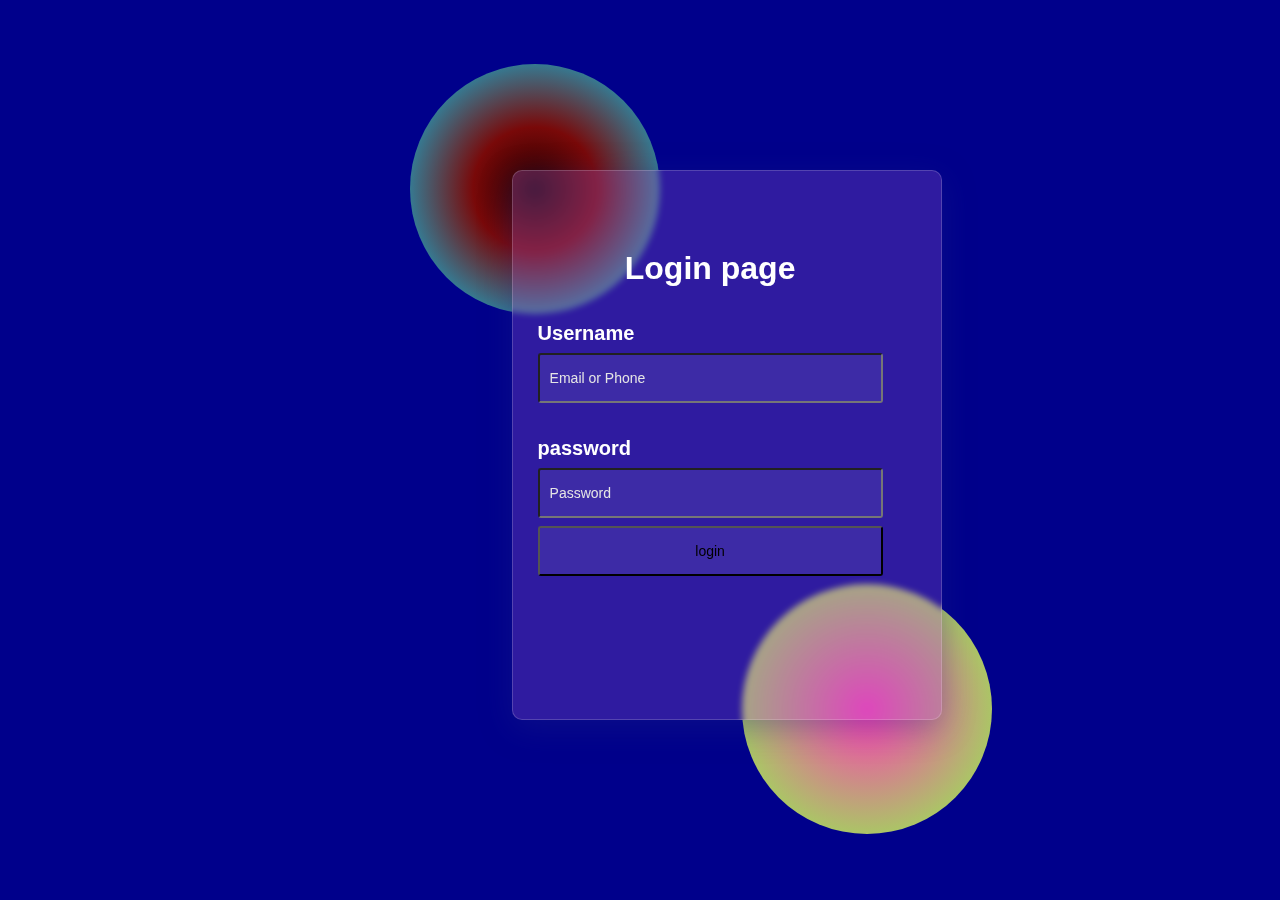
<file: glassmorphism.html>
<html>
<head>
	<style>
			*
			{
				margin:0%;
				padding:0%;
				box-sizing:border-box;
			}
			body
			{
				background-color:#00008B;
			}
			.circleone
			{
				height:250px;
				width:250px;
				background: radial-gradient(circle, rgba(251,63,180,1) 0%, rgba(138,252,70,1) 100%);
				border-radius:50%;
				transform:traslate;
				position:absolute;
				margin-left:58%;
				bottom:66px;
			}
			.circletwo
			{
				height:250px;
				width:250px;
				background: radial-gradient(circle, rgba(36,0,0,1) 0%, rgba(121,9,9,1) 35%, rgba(0,212,255,1) 100%);
				border-radius:50%;
				transform:traslate;
				position:absolute;
				margin-left:40%; 
				margin-left:32%;
				margin-top:5%;
			}
			.form
			{
				height:550;
				width:430;
				background: rgba( 156, 91, 207, 0.3 );
				box-shadow: 0 8px 32px 0 rgba( 31, 38, 135, 0.37 );
				backdrop-filter: blur( 3px );
				-webkit-backdrop-filter: blur( 3px );
				border-radius: 10px;
				border: 1px solid rgba( 255, 255, 255, 0.18 );
				transform:traslate;
				position:absolute;
				margin-left:40%;
				bottom:20%;
				border-radius:10px;
				
			}
			.formcontent
			{
				height:450px;
				width:345px;
				position:absolute;
				margin-left:40%;
				margin-left:42%;
				margin-top:250px;
				
			}
			h1
			{
				color:white;
				font-family:arial;
			}
			h2
			{
				color:white;
				font-family:arial;
				font-size:20px;
				margin-top:10%;
			}
			input{
			display: block;
			height: 50px;
			width: 100%;
			background-color: rgba(255,255,255,0.07);
			border-radius: 3px;
			padding: 0 10px;
			margin-top: 8px;
			font-size: 14px;
			font-weight: 300;
			border-box:none;
			}
			::placeholder{
			color: #e5e5e5;
			
			}
			 
	</style>



</head>
<body>
		
	<div class="circleone"></div>
	<div class="circletwo"></div>
	
	<div class="form"></div>
	<div class="formcontent" >
		<h1 align="center">Login page</h1>
		<h2>Username</h2>
		<input type="text" placeholder="Email or Phone">
		
		<h2 >password</h2>
		<input type="password" placeholder="Password">
		
		<input  type="submit" value="login">
		
	
	
	</div>



</body>
</html>
</file>
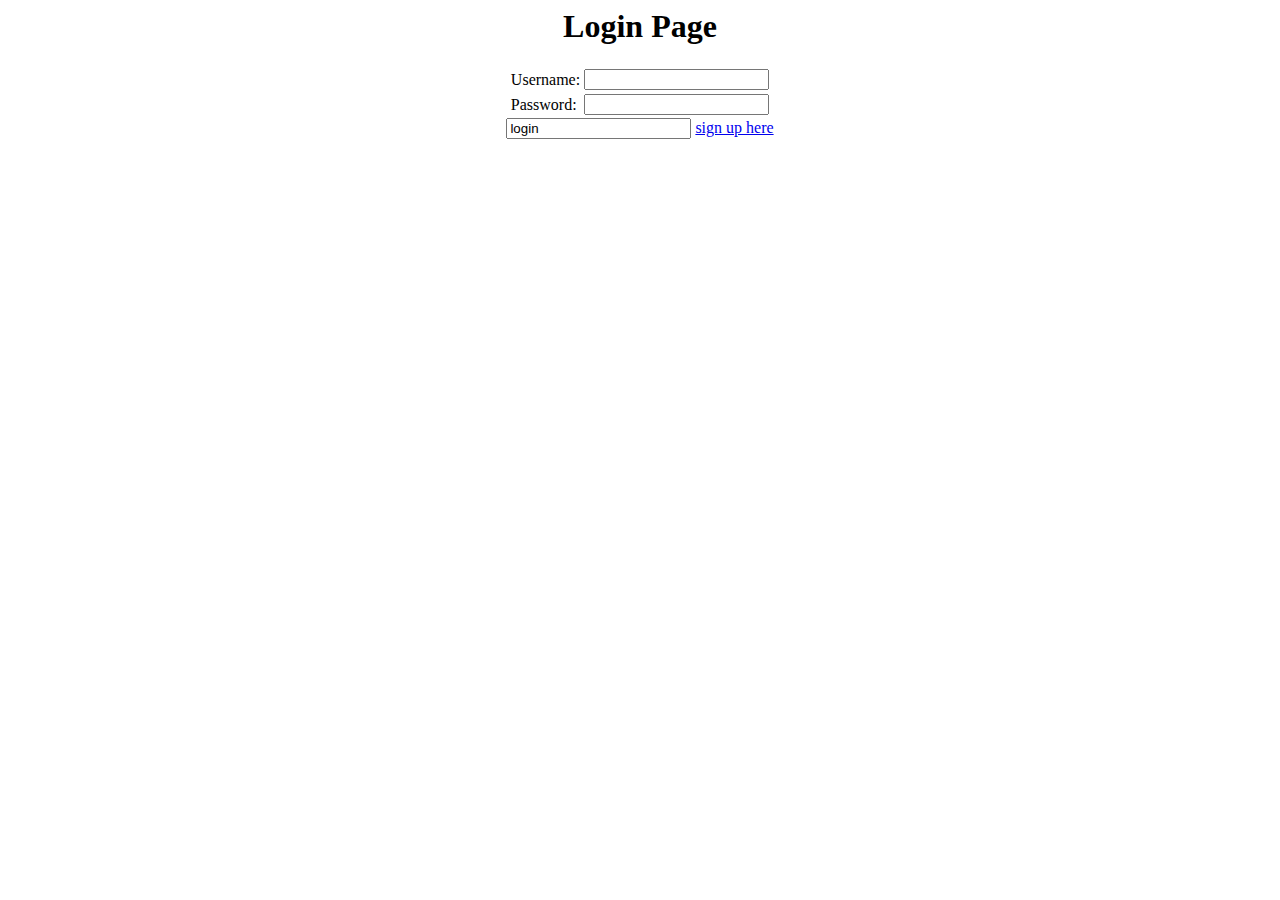
<file: login.html>
<html>
<head>
		<title>Login</title>
</head>
<body>
		<h1 align="center">Login Page</h1>

		<form align="center">
		
		<table align="center">
			<tr>
				<td>Username:</td>
				<td><input type="text"></td>
			</tr>

			<tr>
				<td>Password:</td>
				<td><input type="password"></td>
			</tr>


		</table>

				 <input type value="login"> 
				 <a href="sign up.html">sign up here</a>
		</form>
</body>
</html>
</file>
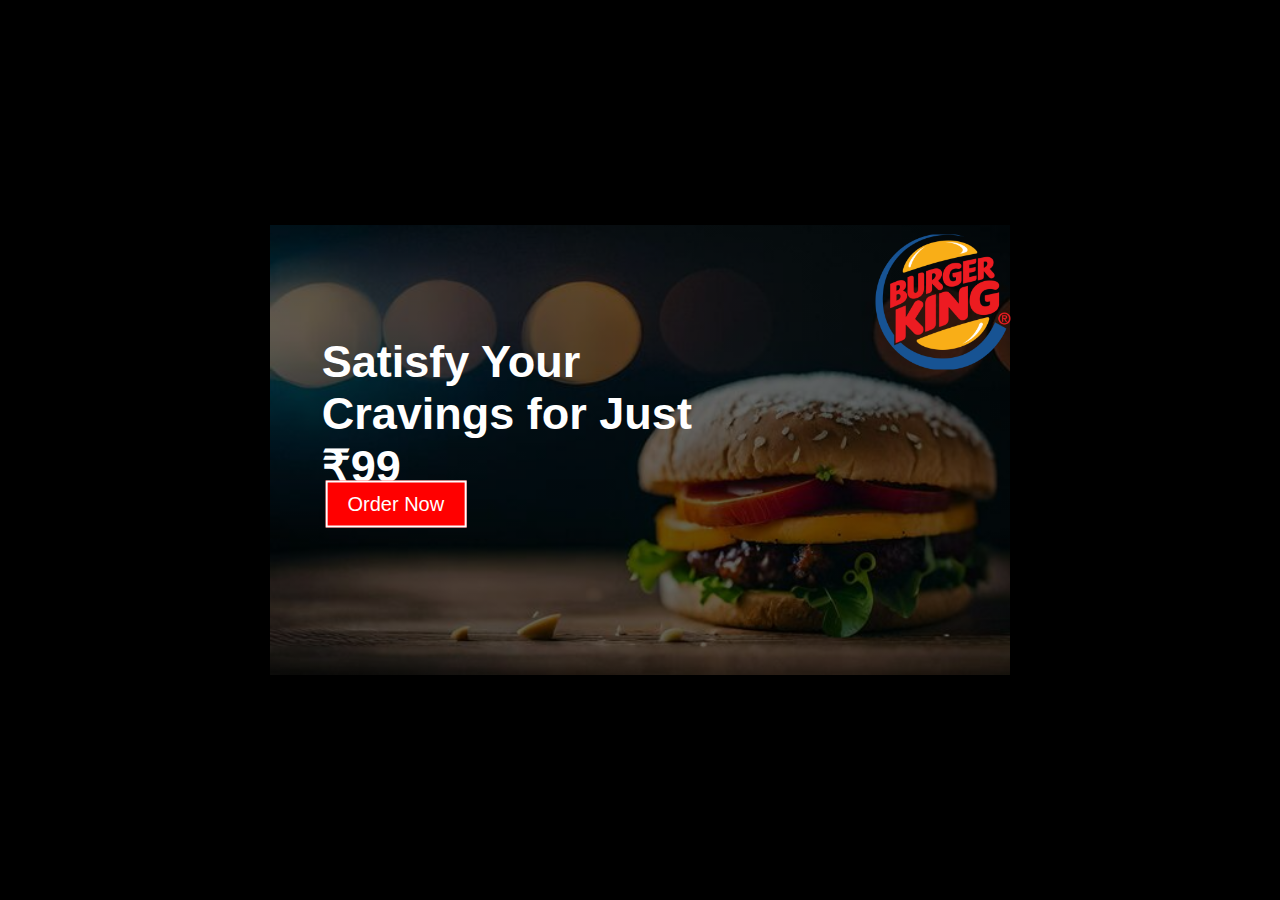
<file: burger king bananer/index .html>
<!DOCTYPE html>
<html lang="en">
<head>
    <link rel="stylesheet" href="style .css">
</head>
<body>
    
    <div class="box">
        <img src="images/logo.png">

        <h1>Satisfy Your Cravings for Just ₹99</h1>

        <a href="" class="button">Order Now</a>

    </div>



</body>
</html>
</file>
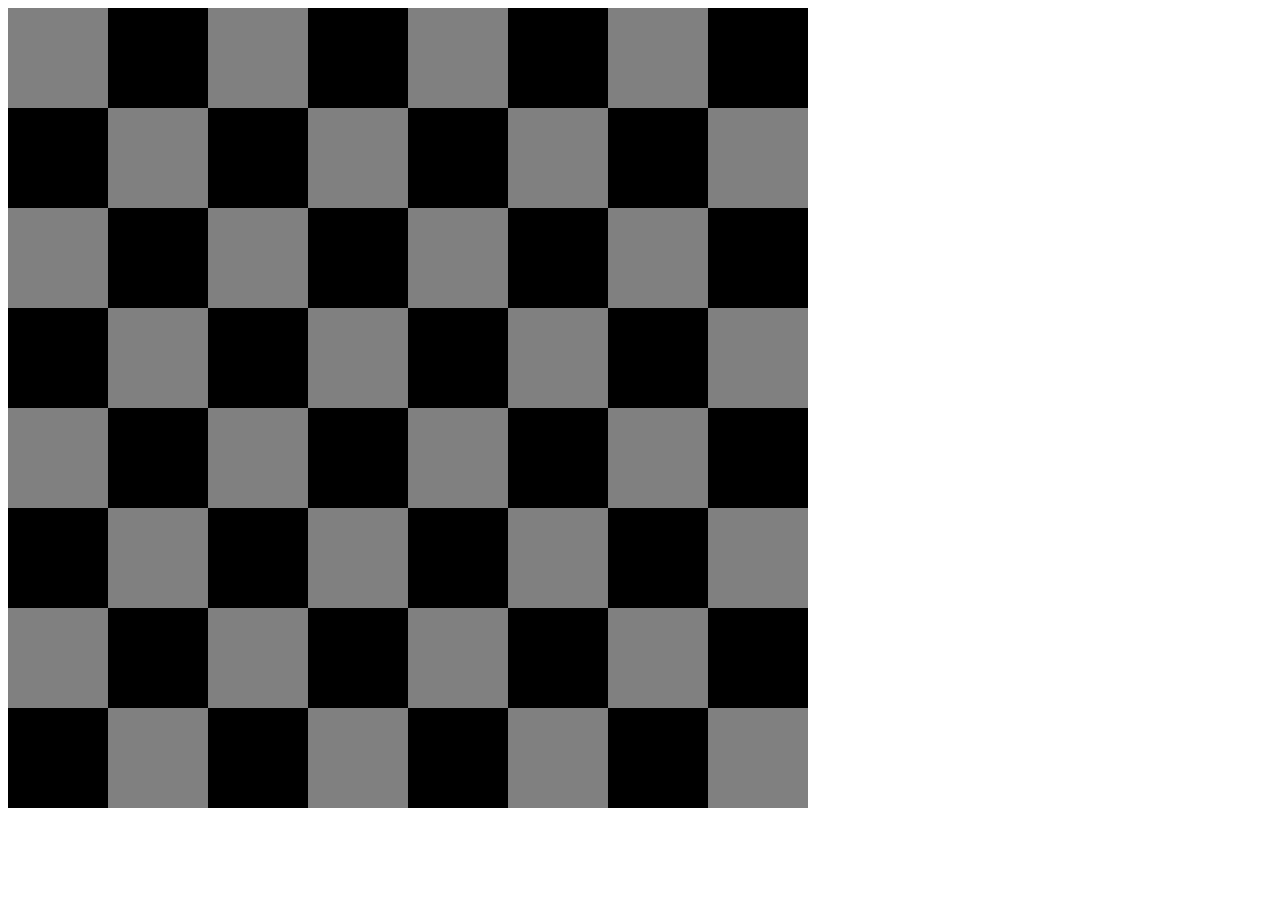
<file: chess/chess index .html>
<html>
<head>
		<link rel="stylesheet" href="chess style .css">


</head>
<body>
	<div class="one">
		<p class="gray"></p>
		<p class="black"></p>
		<p class="gray"></p>
		<p class="black"></p>
		<p class="gray"></p>
		<p class="black"></p>
		<p class="gray"></p>
		<p class="black"></p>
		 
	</div>
	
	<div class="two">
	
		<p class="black"></p>
		<p class="gray"></p>
		<p class="black"></p>
		<p class="gray"></p>
		<p class="black"></p>
		<p class="gray"></p>
		<p class="black"></p>
		<p class="gray"></p>
		 
	</div>
	
	<div class="one">
		<p class="gray"></p>
		<p class="black"></p>
		<p class="gray"></p>
		<p class="black"></p>
		<p class="gray"></p>
		<p class="black"></p>
		<p class="gray"></p>
		<p class="black"></p>
		 
	</div>
	
	<div class="two">
	
		<p class="black"></p>
		<p class="gray"></p>
		<p class="black"></p>
		<p class="gray"></p>
		<p class="black"></p>
		<p class="gray"></p>
		<p class="black"></p>
		<p class="gray"></p>
	
	</div>
	
	<div class="one">
		<p class="gray"></p>
		<p class="black"></p>
		<p class="gray"></p>
		<p class="black"></p>
		<p class="gray"></p>
		<p class="black"></p>
		<p class="gray"></p>
		<p class="black"></p>
		 
	</div>
	
	<div class="two">
	
		<p class="black"></p>
		<p class="gray"></p>
		<p class="black"></p>
		<p class="gray"></p>
		<p class="black"></p>
		<p class="gray"></p>
		<p class="black"></p>
		<p class="gray"></p>
	
	</div>
	
	<div class="one">
		<p class="gray"></p>
		<p class="black"></p>
		<p class="gray"></p>
		<p class="black"></p>
		<p class="gray"></p>
		<p class="black"></p>
		<p class="gray"></p>
		<p class="black"></p>
		 
	</div>
	
	<div class="two">
	
		<p class="black"></p>
		<p class="gray"></p>
		<p class="black"></p>
		<p class="gray"></p>
		<p class="black"></p>
		<p class="gray"></p>
		<p class="black"></p>
		<p class="gray"></p>
	
	</div>
	
	 


</body>
</html>
</file>
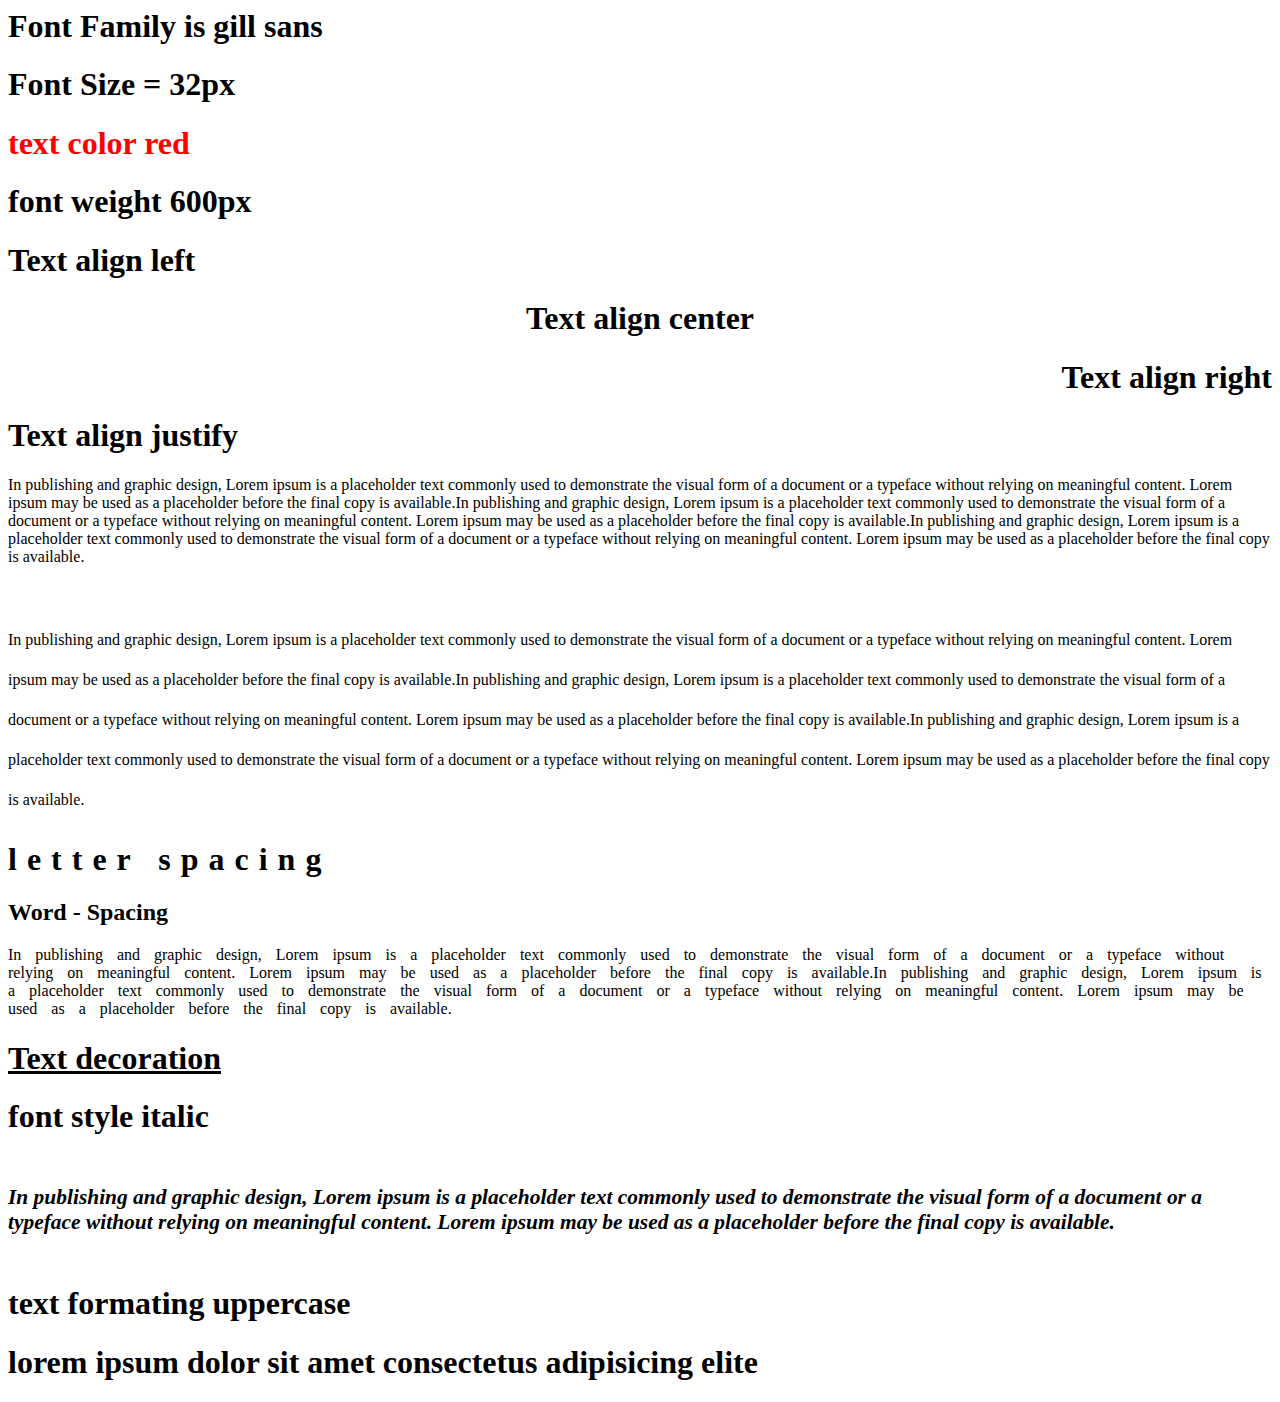
<file: css prac/index .html>
<html>
<head>
	<link rel="stylesheet" type="text/css" href="style .css">
</head>

<body>
	<h1 class="one"> Font Family is gill sans </h1>
	<h1 class="two"> Font Size = 32px </h1>
	<h1 class="three">text color red</h1>
	<h1 class="four">font weight 600px</h1>
	<h1 class="five">Text align left</h2>
 	<h1 class="six">Text align center</h2>
	<h1 class="seven">Text align right</h2>
	<h1 class="eight">Text align justify</h2>


	<div>
		In publishing and graphic design, Lorem ipsum is a placeholder text commonly used to demonstrate the visual form of a document or a typeface without relying on meaningful content. Lorem ipsum may be used as a placeholder before the final copy is available.In publishing and graphic design, Lorem ipsum is a placeholder text commonly used to demonstrate the visual form of a document or a typeface without relying on meaningful content. Lorem ipsum may be used as a placeholder before the final copy is available.In publishing and graphic design, Lorem ipsum is a placeholder text commonly used to demonstrate the visual form of a document or a typeface without relying on meaningful content. Lorem ipsum may be used as a placeholder before the final copy is available.
		
	</div>

	<br><br><br>
	<div id="one">
		In publishing and graphic design, Lorem ipsum is a placeholder text commonly used to demonstrate the visual form of a document or a typeface without relying on meaningful content. Lorem ipsum may be used as a placeholder before the final copy is available.In publishing and graphic design, Lorem ipsum is a placeholder text commonly used to demonstrate the visual form of a document or a typeface without relying on meaningful content. Lorem ipsum may be used as a placeholder before the final copy is available.In publishing and graphic design, Lorem ipsum is a placeholder text commonly used to demonstrate the visual form of a document or a typeface without relying on meaningful content. Lorem ipsum may be used as a placeholder before the final copy is available.
	</div>


	<h1 id="two">letter spacing<h1>
	<h2> Word - Spacing </h2>
	<p>In publishing and graphic design, Lorem ipsum is a placeholder text commonly used to demonstrate the visual form of a document or a typeface without relying on meaningful content. Lorem ipsum may be used as a placeholder before the final copy is available.In publishing and graphic design, Lorem ipsum is a placeholder text commonly used to demonstrate the visual form of a document or a typeface without relying on meaningful content. Lorem ipsum may be used as a placeholder before the final copy is available.</P>

	
	<h1 id="three">Text decoration</h1>
	
	
	<h1>font style italic<h1> 
	<i><h6>In publishing and graphic design, Lorem ipsum is a placeholder text commonly used to demonstrate the visual form of a document or a typeface without relying on meaningful content. Lorem ipsum may be used as a placeholder before the final copy is available.</h6></i>

	<h1>text formating uppercase</h1>
	<h1 class="nine">lorem ipsum dolor sit amet consectetus adipisicing elite</h1>

			 


	


</body>
</html>
</file>
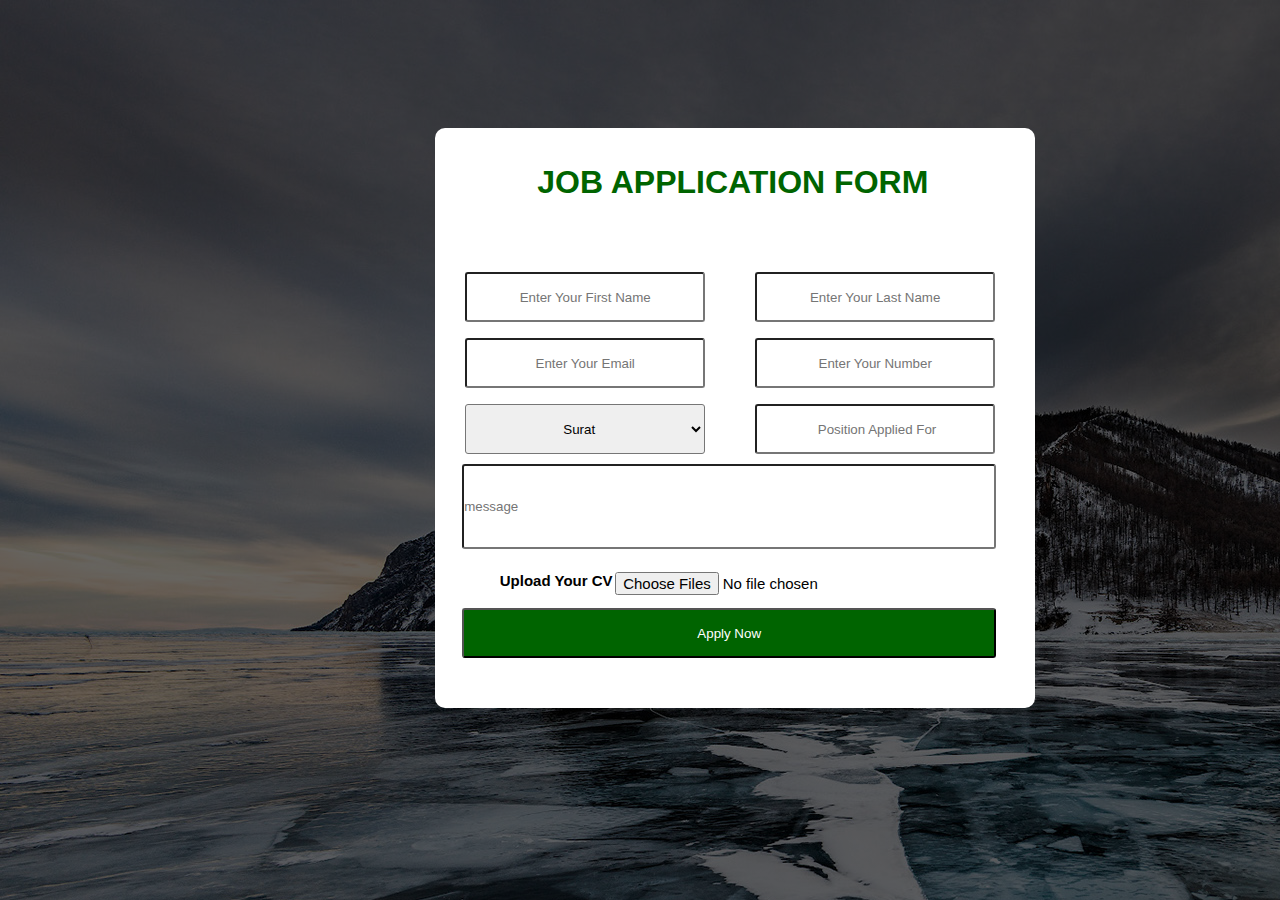
<file: exam 1/form .html>
<html>
<head>
		<style>
		*
		{
			margin:0%;
			padding:0%;
			box-sizing:border-box;
		}
		body
		{
			height:100vh;
			width:100%;
			background-image: linear-gradient(rgba(0,0,0,0.6), rgba(0,0,0,0.6)), url('images/nature 2.jpg');
			 
		}
		.form
		{
			height:580px;
			width:600px;
			background-color:white;
			border-radius:10px;
			tranform:translate(-50%,-50%);
			position:absolute;
			margin-left:34%;
			margin-top:10%;
			
		}
		h1
		{
			font-family:arial;
			color:#006400;
			tranform:translate(-50%,-50%);
			position:absolute;
			margin-left:17%;
			margin-top:6%;
		}
		.one
		{
			height:50px;
			width:240px;
			tranform:translate(-50%,-50%);
			position:absolute;
			margin-left:30px;
			margin-top:24%;
			text-align:center; 
			box-border:none; 
			border-radius:3px;
		}
		.two
		{
			height:50px;
			width:240px;
			tranform:translate(-50%,-50%);
			position:absolute;
			margin-left:320px;
			margin-top:24%;
			text-align:center;
			box-border:none;
			border-radius:3px;
			 
		}
		.three
		{
			height:50px;
			width:240px;
			tranform:translate(-50%,-50%);
			position:absolute;
			margin-left:320px;
			margin-top:35%;
			text-align:center;
			box-border:none;
			border-radius:3px;
			 
		}
		.four
		{
			height:50px;
			width:240px;
			tranform:translate(-50%,-50%);
			position:absolute;
			margin-left:30px;
			margin-top:35%;
			text-align:center; 
			box-border:none; 
			border-radius:3px;
		
		}
		 select
		{
			height:50px;
			width:240px;
			tranform:translate(-50%,-50%);
			position:absolute;
			margin-left:30px;
			margin-top:46%;
			text-align:center; 
			box-border:none; 
			border-radius:3px;
		
		}
		.six
		{
			height:50px;
			width:240px;
			tranform:translate(-50%,-50%);
			position:absolute;
			margin-left:320px;
			margin-top:46%;
			text-align:center;
			box-border:none;
			border-radius:3px;
			 
		}
		.message
		{
			height: 85px;
			width:89%;
			tranform:translate(-50%,-50%);
			position:absolute;
			margin-left:27px;
			margin-top:56%;
			text-align:left;
			box-border:none;
			border-radius:3px;
			 
		}
		.file
		{
			height:50px;
			width:240px;
			tranform:translate(-50%,-50%);
			position:absolute;
			margin-left:1px;
			margin-top:74%;
			text-align:center;
			box-border:none;
			border-radius:3px;
			font-family:arial;
			font-size:15px;
			text-decoration:none;
		}
		.files
		{
			height:50px;
			width:240px;
			tranform:translate(-50%,-50%);
			position:absolute;
			margin-left:180px;
			margin-top:74%;
			text-align:center;
			box-border:none;
			border-radius:3px;
			font-family:arial;
			font-size:15px;
		}
		button
		{
			height: 50px;
			width:89%;
			tranform:translate(-50%,-50%);
			position:absolute;
			margin-left:27px;
			margin-top:80%;
			text-align:left;
			box-border:none;
			border-radius:3px;
			text-align:center;
			background-color:#006400;
			color:white;
			 
		}
		 

		
		
		</style>


</head>
<body>
	<div  class="form">
	<h1>JOB APPLICATION FORM<h1>
    <h2><input type="text" placeholder="Enter Your First Name" class="one "> <h2>
	<h2><input type="text" placeholder="Enter Your Last Name" class="two"> <h2>
	<h2><input type="telephone" placeholder="Enter Your Number" class="three" maximum="10"> <h2>
	<h2><input type="text" placeholder="Enter Your Email" class="four"><h2>
	
		<select>
			<option>Surat</option>
			<option>Rajkot</option>
			<option>surat</option>
		</select>
	
	<h2><input type="text" placeholder=" Position Applied For" class="six" > <h2>
	<h2><input type="textarea" placeholder="message" class="message" > <h2>
	<h2 class="file">Upload Your CV</h2>
	<input type="file" placeholder="choose fle" class="files" multiple>
	 
	<h2><button>Apply Now</button></h2>
	 
    </div>

</body>
</html>
</file>
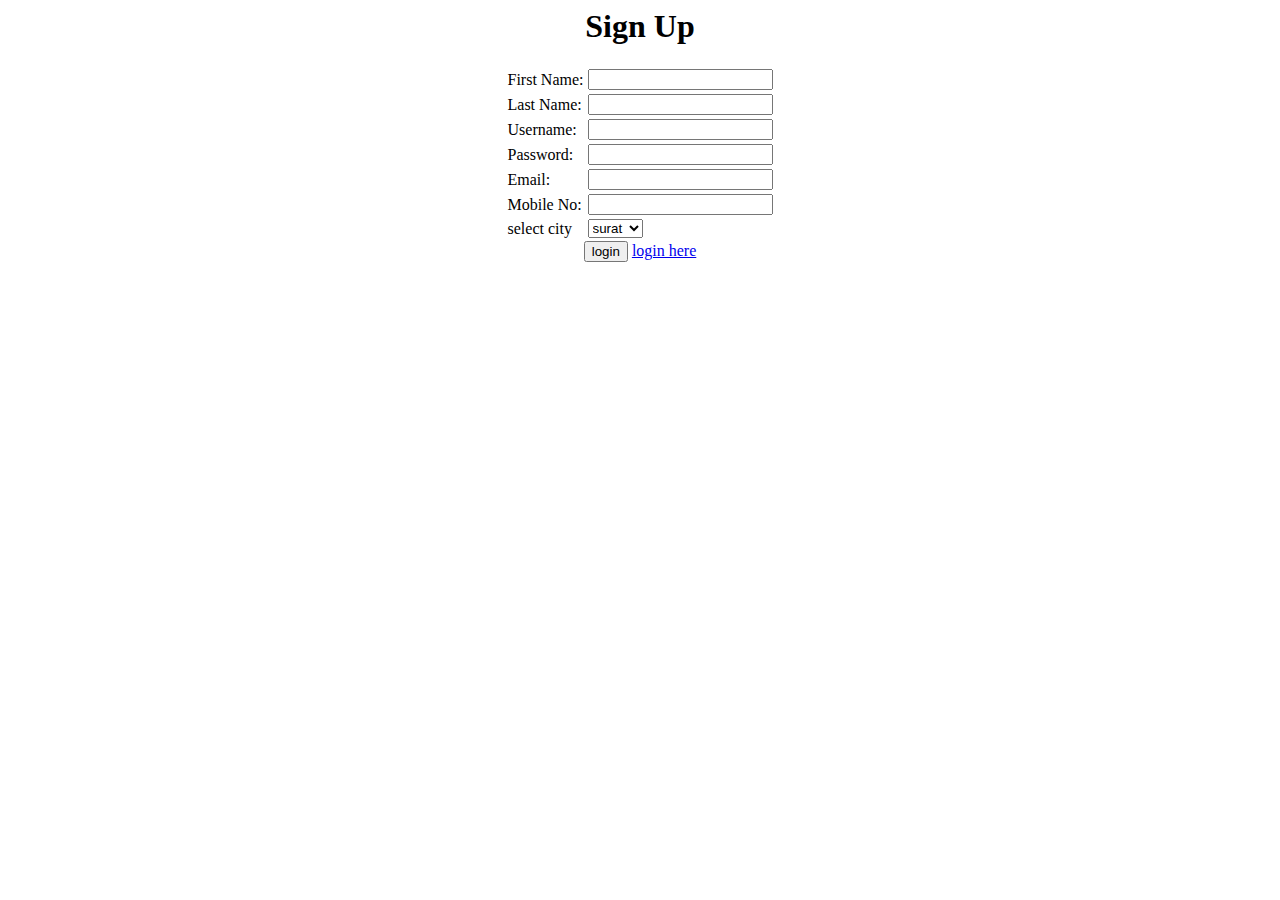
<file: login signin/sign up   .html>
<html>
<head>
		<title>Login</title>
</head>
<body>
		<h1 align="center"> Sign Up</h1>

		<form align="center">
		
		<table align="center">
			<tr>
				<td> First Name:</td>
				<td><input type="text"></td>
			</tr>

			<tr>
				<td> Last Name:</td>
				<td><input type="text"></td>
			</tr>

			<tr>
				<td> Username:</td>
				<td><input type="text"></td>
			</tr>


			<tr>
				<td>Password:</td>
				<td><input type="password"></td>
			</tr>

			<tr>
				<td>Email:</td>
				<td><input type="Email"></td>
			</tr>

			<tr>
				<td>Mobile No:</td>
				<td><input type="tel" maxlength="10"></td>
			 	
			</tr>

			<tr>
				<td><label> select city </label></td>
				<td><select>
					<option>surat</option>
					<option> rajkot</option></td>
					 

			</tr>




		</table>

				 <button><a href="login.html" ></a>login</button>
				  <a href="login.html">login here</a>
		</form>
</body>
</html>
</file>
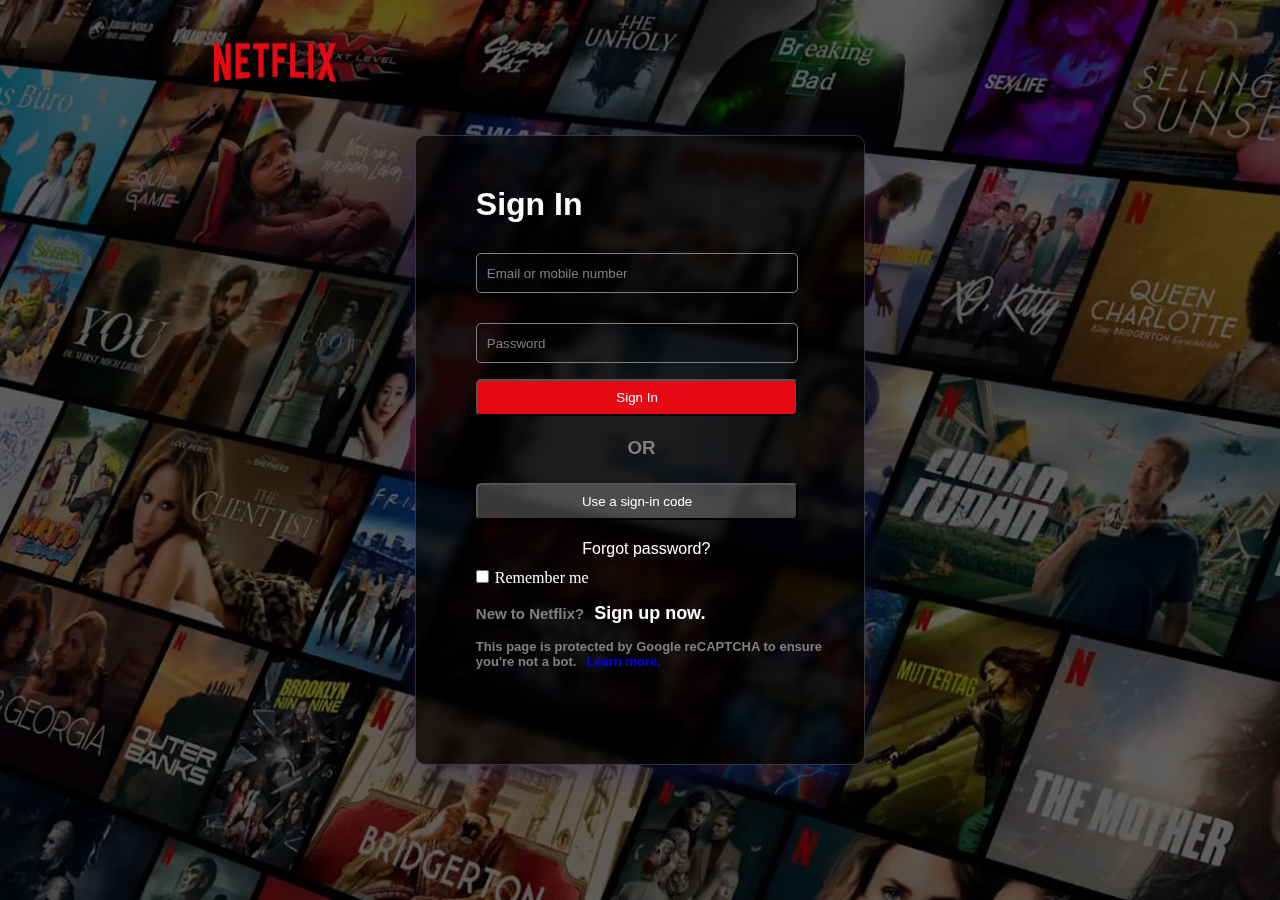
<file: netflix page/netflix .html>
<!DOCTYPE html>
<html lang="en">
<head>
     <link rel="stylesheet" href="netflix .css">
</head>
<body>

    <!-- logo -->

     <div class="logo">
        <img src="images/logo.png" alt="">
     </div> 
    
     <!--form-->

     <div class="form">
        <div class="form-content">
            <h1>Sign In</h1>

            <!--inputs-->

            <div class="inputs">
                <input type="text" placeholder="Email or mobile number">
                <input type="text" placeholder="Password">

            </div>

            <!--buttons-->

            <div class="buttons">
                <button>Sign In</button>

                <h3>OR</h3>

                <button style="margin-top: 45px; background-color: rgba(211, 211, 211, 0.259);">Use a sign-in code</button>

                <a href="#">Forgot password?</a>
            </div>

            <!--checkbox-->
            <div class="check">
                <input type="checkbox" class="checkbox"><span>Remember me </span>
            </div>

            <!--signn up-->
            <div class="sign">
                <h4>New to Netflix?<a href="#"  class="signup">Sign up now.</a></h4>
                
                <h5>This page is protected by Google reCAPTCHA to ensure you're not a bot.<a href="#" style="color: blue; font-size: small;">Learn more.</a> </h5>
            </div>

            

        </div>
     </div>


</body>
</html>
</file>
<file: burger king bananer/style .css>
*
{
    margin: 0%;
    padding: 0%;
    box-sizing: border-box;
}
body
{
    background-color: black;

}
.box
{
    height: 450px;
    width: 740px;
    background-image: linear-gradient(rgba(0,0,0,0.6),rgba(0,0,0,0.6)), url('images/banner.jpg');
    position: absolute;
    transform: translate(-50%,-50%);
    left: 50%;
    top: 50%;
    background-position: center;
    background-repeat: no-repeat;
    background-size: cover;
    
}
img
{
    height: 135px;
    width: 135px;
    position: absolute;
    transform: translate(-50%,-50%);
    left: 91%;
    top:17%;
}
h1
{
    font-size: 45px;
    font-family: arial;
    position: absolute;
    transform: translate(-50%,-50%);
    left: 38%;
    top: 42%;
    color: white;
}
.button
{
    position: absolute;
    transform: translate(-50%,-50%);
    left: 17%;
    top: 62%;
    border: 2px solid white;
    padding: 10px 20px;
    text-decoration: none;
    color: white;
    font-family: arial;
    font-size: 20px;
    background-color: red;
}
</file>
<file: chess/chess style .css>
*
{
	margin:0%
	padding:0%;
	box-sixing:border-box;
}
 
.gray
{
	height:100px;
	width:100px;
	background-color:gray;
	float:left;		margin-top:0%;
	margin-bottom:0%;

}
.black
{
	height:100px;
	width:100px;
	background-color:black;
	float:left;	margin-top:0%;
	margin-bottom:0%;
}
.one
{
	height:100px;
	width:800px;

}
.two
{
	height:100px;
	width:800px;

}
</file>
<file: css prac/style .css>
.one
{
	font-family:gill sans;
}

.two
{
	font-size:32px;
}

.three
{
	color:red;
}
.four
{
	font-wieght:600px
}
.five
{
	 text-align:left;
}
.six
{
	 text-align:center;
}
.seven
{
	 text-align:right;
}
.eight
{
	 text-align:justify;
}
#one
{
	line-height:40px;
}

div
{
	font-family:gill sans;
}
#two
{
	letter-spacing:10px;
}
p
{
	word-spacing:10px;
}
#three
{
	text-decoration:underline;
}
.four
{
	 text-trasform:uppercase;
}
</file>
<file: netflix page/netflix .css>
*
{
    margin: 0%;
    padding: 0%;
    box-sizing: border-box;
}
body
{
    height: 100vh;
    width: 100%;
    background-image:linear-gradient(rgba(0,0,0,0.5),rgba(0,0,0,0.5)),url('images/banner.jpg');
    background-repeat: no-repeat;
    background-size: cover;
}
.logo img
{
    position: relative;
    margin-top: 10px;
    margin-left: 200px ;
    height: 100px;
    width: 150px;
}
.form
{
    height: 630px;
    width: 450px;
    background: rgba( 0, 0, 0, 0.7 );
    box-shadow: 0 8px 32px 0 rgba( 31, 38, 135, 0.37 );
    backdrop-filter: blur( 4px );
    -webkit-backdrop-filter: blur( 4px );
    border-radius: 10px;
    border: 1px solid rgba( 255, 255, 255, 0.18 );
    position: absolute;
    transform: translate(-50%,-50%);
    left: 50%;
    top: 50%;
}
.form-content
{
    height:530px;
    width: 80%;
    margin: 50px auto;
}
h1
{
    font-family: arial;
    color: white;
    margin-left: 15px;
}

.inputs input
{
    height: 40px;
    width: 90%;
    position: relative;
    margin-top: 30px;
    margin-left: 15px;
    border:1px solid gray;
    background-color: transparent;
    color: white;
    border-radius: 5px;
    outline: none;
}
::placeholder
{
    padding: 10px;
    color: gray;
}
.buttons
{
    height: 47px;
    width: 90%;
    position: relative;
    left: 15px;
    top: 3%;
}
.buttons button
{
    height: 37px;
    width: 100%;
    background-color: #e50914;
    color: white;
    font-family:arial;
    border-radius: 5px;
}
h3
{
    color: gray;
    font-family: arial;
    position: relative;
    left: 47%;
    top: 45%;
}
a
{
    color: white;
    text-decoration: none;
    position: relative;
    top: 20px;
    left: 33%;
    font-family: arial;
}
.check
{
    position: relative;
    top: 30%;
    left: 15px;
    color: white;
}
.checkbox
{
    margin-right: 6px;
}
.sign
{
    position: relative;
    left: 15px;
    top: 33%;
    color: white;
}
.sign a
{
    position: relative;
    top: 50%;
    left: 10px;
    font-size: 18px;
}
h4
{
    color: gray;
    font-size: 15px;
    font-family: arial;
}
h5
{
    color: gray;
    font-size: 13px;
    font-family: arial;
    margin-top: 15px;
}
</file>
